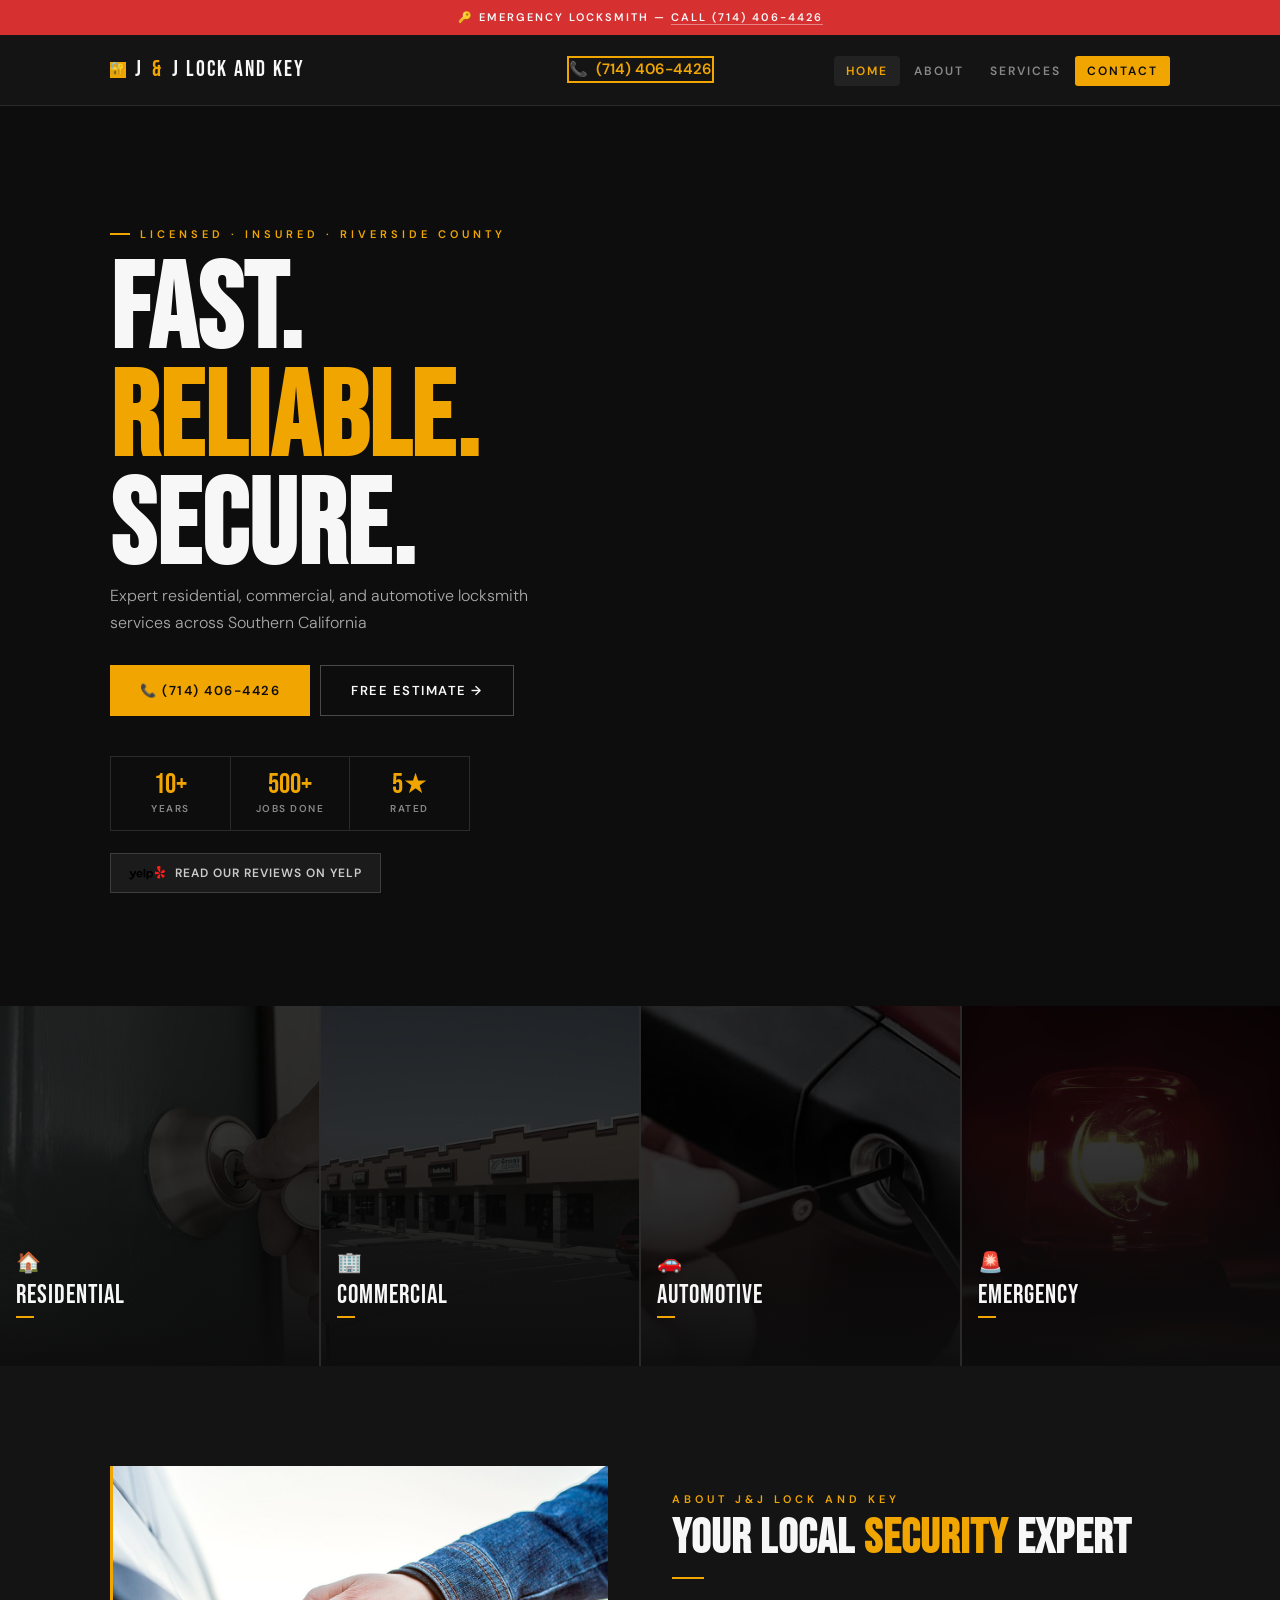
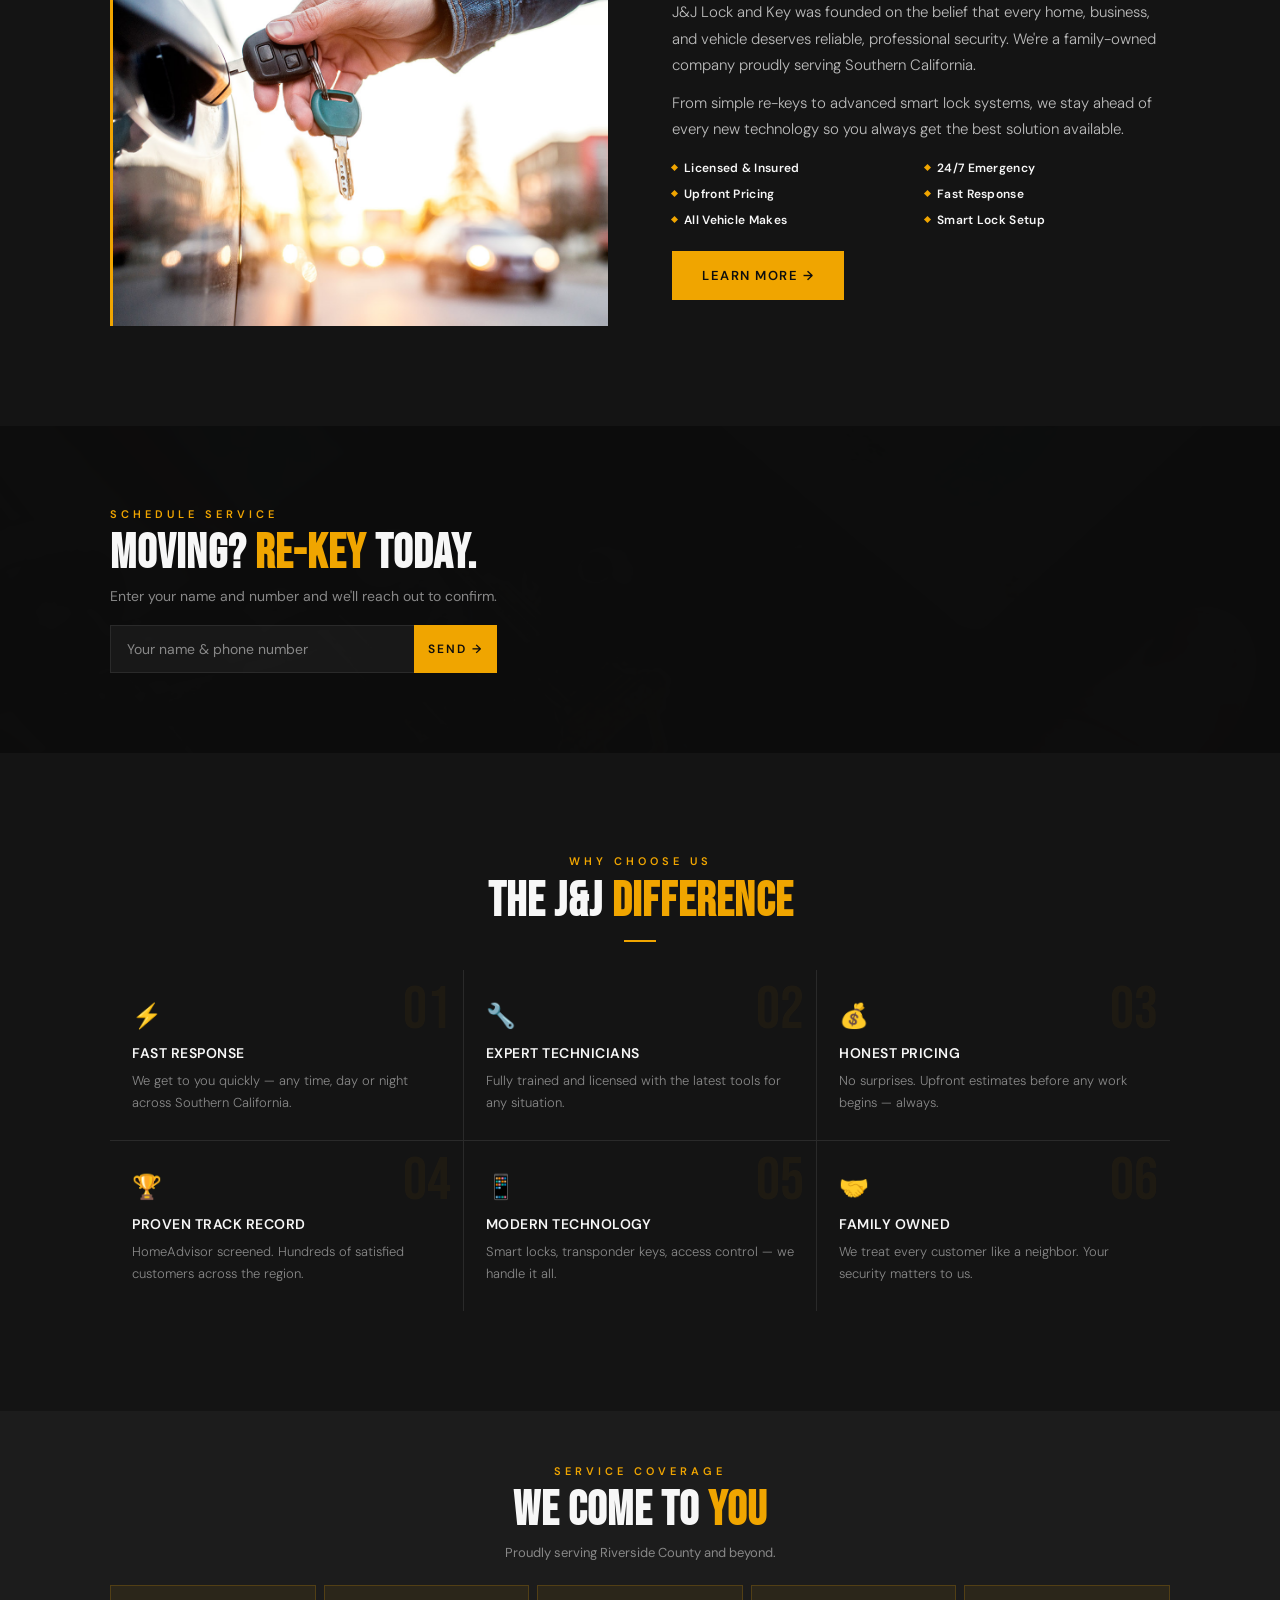
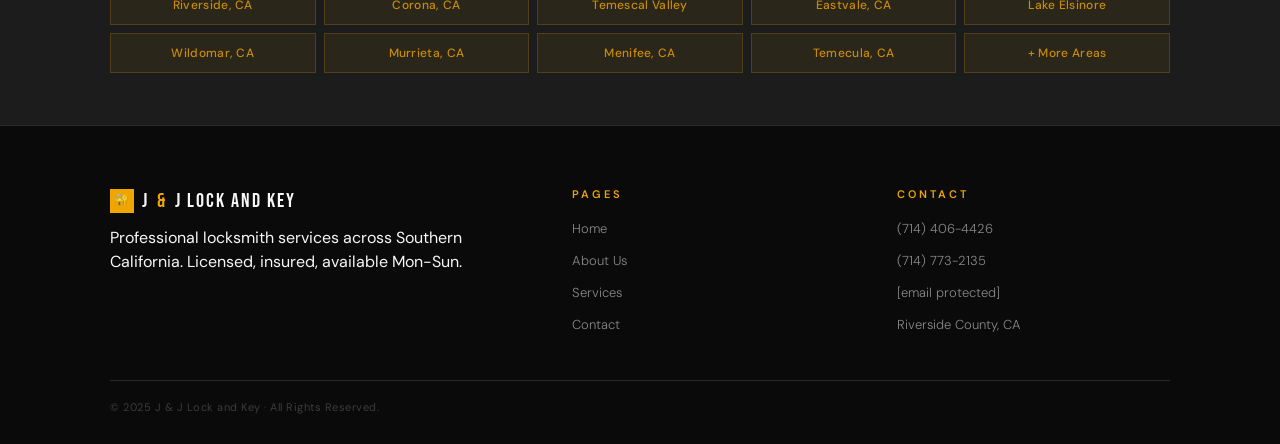
<file: index.html>
<!DOCTYPE html>
<html lang="en">
<head>
<meta charset="UTF-8">
<meta name="viewport" content="width=device-width, initial-scale=1.0">
<title>J&J Lock and Key – Professional Locksmith | Southern California</title>
<link rel="stylesheet" href="style.css">
<link rel="icon" type="image/png" href="JJLockLogo.png">
</head>
<body>
<div class="strip"><p>🔑 Emergency Locksmith — <a href="tel:+17144064426">Call (714) 406-4426</a></p></div>
<nav class="nav">
  <div class="wrap">
    <div class="nav__inner">
      <a href="index.html" class="nav__logo"><div class="nav__logo-mark">🔐</div>J<span>&amp;</span>J Lock and Key</a>
      <a href="tel:+17144064426" class="nav__phone-mobile">📞 (714) 406-4426</a>
      <a href="tel:+17144064426" class="nav__phone-desktop">(714) 406-4426</a>
      <ul class="nav__links">
        <li><a href="index.html" class="active">Home</a></li>
        <li><a href="about.html">About</a></li>
        <li><a href="services.html">Services</a></li>
        <li><a href="contact.html" class="nav__cta">Contact</a></li>
      </ul>
      <button class="nav__burger" id="burger" aria-label="Open menu">
        <span></span><span></span><span></span>
      </button>
    </div>
  </div>
</nav>

<div class="nav__scrim" id="scrim"></div>
<div class="nav__drawer" id="drawer">
  <div class="nav__drawer-top">
    <div class="nav__drawer-logo"><div class="nav__logo-mark">🔐</div>J<span>&amp;</span>J Lock and Key</div>
    <button class="nav__drawer-close" id="drawerClose">✕</button>
  </div>
  <div class="nav__drawer-phone">
    <span style="font-size:22px;">📞</span>
    <div><a href="tel:+17144064426">(714) 406-4426</a><p>Call or text anytime</p></div>
  </div>
  <nav class="nav__drawer-links">
    <a href="index.html" class="active">🏠 Home</a>
    <a href="about.html">👤 About Us</a>
    <a href="services.html">🔧 Services</a>
    <a href="contact.html">✉️ Contact</a>
  </nav>
  <a href="contact.html" class="nav__drawer-cta">Get a Free Estimate →</a>
  <div class="nav__drawer-bottom">
    <p>J&amp;J Lock and Key<br>Riverside County, CA<br>Licensed · Insured · Home Advisor Approved</p>
  </div>
</div>

<script>
(function(){
  var b=document.getElementById('burger'),d=document.getElementById('drawer'),s=document.getElementById('scrim'),c=document.getElementById('drawerClose');
  function open(){b.classList.add('open');d.classList.add('open');s.classList.add('open');document.body.style.overflow='hidden';}
  function shut(){b.classList.remove('open');d.classList.remove('open');s.classList.remove('open');document.body.style.overflow='';}
  b.addEventListener('click',open);c.addEventListener('click',shut);s.addEventListener('click',shut);
  d.querySelectorAll('a').forEach(function(a){a.addEventListener('click',shut);});
})();
</script>

<section class="hero">
  <video class="hero__video" autoplay muted loop playsinline>
    <source src="istockphoto-1173517338-640_adpp_is.mp4" type="video/mp4">
  </video>
  <div class="hero__overlay"></div>
  <div class="wrap">
    <div class="hero__body">
      <div class="hero__eyebrow a1"><span class="label">Licensed · Insured · Riverside County</span></div>
      <h1 class="d1 a2">Fast.<br><span class="gold">Reliable.</span><br>Secure.</h1>
      <p class="hero__sub a3">Expert residential, commercial, and automotive locksmith services across Southern California</p>
      <div class="hero__actions a4">
        <a href="tel:+17144064426" class="btn btn--gold">📞 (714) 406-4426</a>
        <a href="contact.html" class="btn btn--ghost">Free Estimate →</a>
      </div>
      
      <div class="hero__stats a5">
        <div class="hstat"><div class="hstat__n">10+</div><div class="hstat__l">Years</div></div>
        <div class="hstat"><div class="hstat__n">500+</div><div class="hstat__l">Jobs Done</div></div>
        <div class="hstat"><div class="hstat__n">5&#9733;</div><div class="hstat__l">Rated</div></div>
      </div>
      <a href="https://www.yelp.com/biz/j-and-j-lock-and-key-corona" target="_blank" rel="noopener" class="yelp-link">
        <img src="yelplogo.png" alt="Read our reviews on Yelp" class="yelp-logo">
        <span>Read Our Reviews on Yelp</span>
      </a>
    </div>
  </div>
</section>

<div class="svc-grid">
  <div class="svc-card"><img src="joelimage7.jpg" alt="Residential">
    <div class="svc-card__body"><div class="svc-card__icon">🏠</div><div class="svc-card__name">Residential</div><div class="svc-card__tick"></div><div class="svc-card__desc">Locks, re-keying, deadbolts &amp; smart locks.</div><a href="services.html" class="svc-card__link">See Services →</a></div></div>
  <div class="svc-card"><img src="commercial.jpg" alt="Commercial">
    <div class="svc-card__body"><div class="svc-card__icon">🏢</div><div class="svc-card__name">Commercial</div><div class="svc-card__tick"></div><div class="svc-card__desc">Master keys, access control &amp; re-keying.</div><a href="services.html" class="svc-card__link">See Services →</a></div></div>
  <div class="svc-card"><img src="automotive.jpg" alt="Automotive">
    <div class="svc-card__body"><div class="svc-card__icon">🚗</div><div class="svc-card__name">Automotive</div><div class="svc-card__tick"></div><div class="svc-card__desc">Car lockouts, key cutting &amp; transponders.</div><a href="services.html" class="svc-card__link">See Services →</a></div></div>
  <div class="svc-card"><img src="alarm.jpg" alt="Emergency">
    <div class="svc-card__body"><div class="svc-card__icon">🚨</div><div class="svc-card__name">Emergency</div><div class="svc-card__tick"></div><div class="svc-card__desc">Locked out? We respond 24/7.</div><a href="contact.html" class="svc-card__link">Call Now →</a></div></div>
</div>

<section class="section section--dark">
  <div class="wrap">
    <div class="about-row__grid">
      <img class="about-row__img" src="joelimage5.jpg" alt="Joel at work">
      <div class="about-row__body">
        <span class="label" style="display:block;margin-bottom:8px;">About J&amp;J Lock and Key</span>
        <h2 class="d3" style="margin-bottom:4px;">Your Local <span class="gold">Security</span> Expert</h2>
        <div class="line"></div>
        <p>J&amp;J Lock and Key was founded on the belief that every home, business, and vehicle deserves reliable, professional security. We're a family-owned company proudly serving Southern California.</p>
        <p>From simple re-keys to advanced smart lock systems, we stay ahead of every new technology so you always get the best solution available.</p>
        <div class="feats">
          <div class="feat">Licensed &amp; Insured</div><div class="feat">24/7 Emergency</div>
          <div class="feat">Upfront Pricing</div><div class="feat">Fast Response</div>
          <div class="feat">All Vehicle Makes</div><div class="feat">Smart Lock Setup</div>
        </div>
        <a href="about.html" class="btn btn--gold">Learn More →</a>
      </div>
    </div>
  </div>
</section>

<section class="cta-section">
  <div class="cta-section__bg" style="background-image:url('keycutter.jpg');"></div>
  <div class="cta-section__overlay"></div>
  <div class="wrap"><div class="cta-section__inner">
    <div class="cta-section__body">
      <span class="label" style="display:block;margin-bottom:8px;">Schedule Service</span>
      <h2 class="d3" style="margin-bottom:8px;">Moving? <span class="gold">Re-Key</span> Today.</h2>
      <p>Enter your name and number and we'll reach out to confirm.</p>
      <form class="cta-form" onsubmit="return false;" style="margin-top:18px;">
        <input type="text" placeholder="Your name &amp; phone number">
        <button type="submit">Send →</button>
      </form>
    </div>
  </div></div>
</section>

<section class="section section--dark">
  <div class="wrap">
    <div class="center">
      <span class="label" style="display:block;margin-bottom:8px;">Why Choose Us</span>
      <h2 class="d3" style="margin-bottom:4px;">The J&amp;J <span class="gold">Difference</span></h2>
      <div class="line line--c"></div>
    </div>
    <div class="why-grid">
      <div class="why-card"><div class="why-card__n">01</div><span class="why-card__icon">⚡</span><div class="why-card__title">Fast Response</div><p class="why-card__body">We get to you quickly — any time, day or night across Southern California.</p></div>
      <div class="why-card"><div class="why-card__n">02</div><span class="why-card__icon">🔧</span><div class="why-card__title">Expert Technicians</div><p class="why-card__body">Fully trained and licensed with the latest tools for any situation.</p></div>
      <div class="why-card"><div class="why-card__n">03</div><span class="why-card__icon">💰</span><div class="why-card__title">Honest Pricing</div><p class="why-card__body">No surprises. Upfront estimates before any work begins — always.</p></div>
      <div class="why-card"><div class="why-card__n">04</div><span class="why-card__icon">🏆</span><div class="why-card__title">Proven Track Record</div><p class="why-card__body">HomeAdvisor screened. Hundreds of satisfied customers across the region.</p></div>
      <div class="why-card"><div class="why-card__n">05</div><span class="why-card__icon">📱</span><div class="why-card__title">Modern Technology</div><p class="why-card__body">Smart locks, transponder keys, access control — we handle it all.</p></div>
      <div class="why-card"><div class="why-card__n">06</div><span class="why-card__icon">🤝</span><div class="why-card__title">Family Owned</div><p class="why-card__body">We treat every customer like a neighbor. Your security matters to us.</p></div>
    </div>
  </div>
</section>

<section class="areas">
  <div class="wrap">
    <span class="label" style="display:block;margin-bottom:8px;">Service Coverage</span>
    <h2 class="d3" style="margin-bottom:8px;">We Come To <span class="gold">You</span></h2>
    <p>Proudly serving Riverside County and beyond.</p>
    <div class="tags" style="margin-top:18px;">
      <span class="tag-pill">Riverside, CA</span><span class="tag-pill">Corona, CA</span>
      <span class="tag-pill">Temescal Valley</span><span class="tag-pill">Eastvale, CA</span>
      <span class="tag-pill">Lake Elsinore</span><span class="tag-pill">Wildomar, CA</span>
      <span class="tag-pill">Murrieta, CA</span><span class="tag-pill">Menifee, CA</span>
      <span class="tag-pill">Temecula, CA</span><span class="tag-pill">+ More Areas</span>
    </div>
  </div>
</section>
<footer class="footer"><div class="wrap">
  <div class="footer__grid">
    <div>
      <a href="index.html" class="footer__logo"><div class="footer__logo-mark">🔐</div>J<span>&amp;</span>J Lock and Key</a>
      <p>Professional locksmith services across Southern California. Licensed, insured, available Mon-Sun.</p>
    </div>
    <div>
      <span class="footer__head">Pages</span>
      <ul class="footer__list">
        <li><a href="index.html">Home</a></li>
        <li><a href="about.html">About Us</a></li>
        <li><a href="services.html">Services</a></li>
        <li><a href="contact.html">Contact</a></li>
      </ul>
    </div>
    <div>
      <span class="footer__head">Contact</span>
      <ul class="footer__list">
        <li><a href="tel:+17144064426">(714) 406-4426</a></li>
        <li><a href="tel:+17147732135">(714) 773-2135</a></li>
        <li><a href="/cdn-cgi/l/email-protection#432a2d252c0329292f2c2028222d2728263a6d202c2e"><span class="__cf_email__" data-cfemail="620b0c040d2208080e0d0109030c0609071b4c010d0f">[email&#160;protected]</span></a></li>
        <li><span>Riverside County, CA</span></li>
      </ul>
    </div>
  </div>
  <div class="footer__bottom">© 2025 J &amp; J Lock and Key · All Rights Reserved.</div>
</div></footer>
<div class="phone-bar">
  <a href="tel:+1714406442
</file>
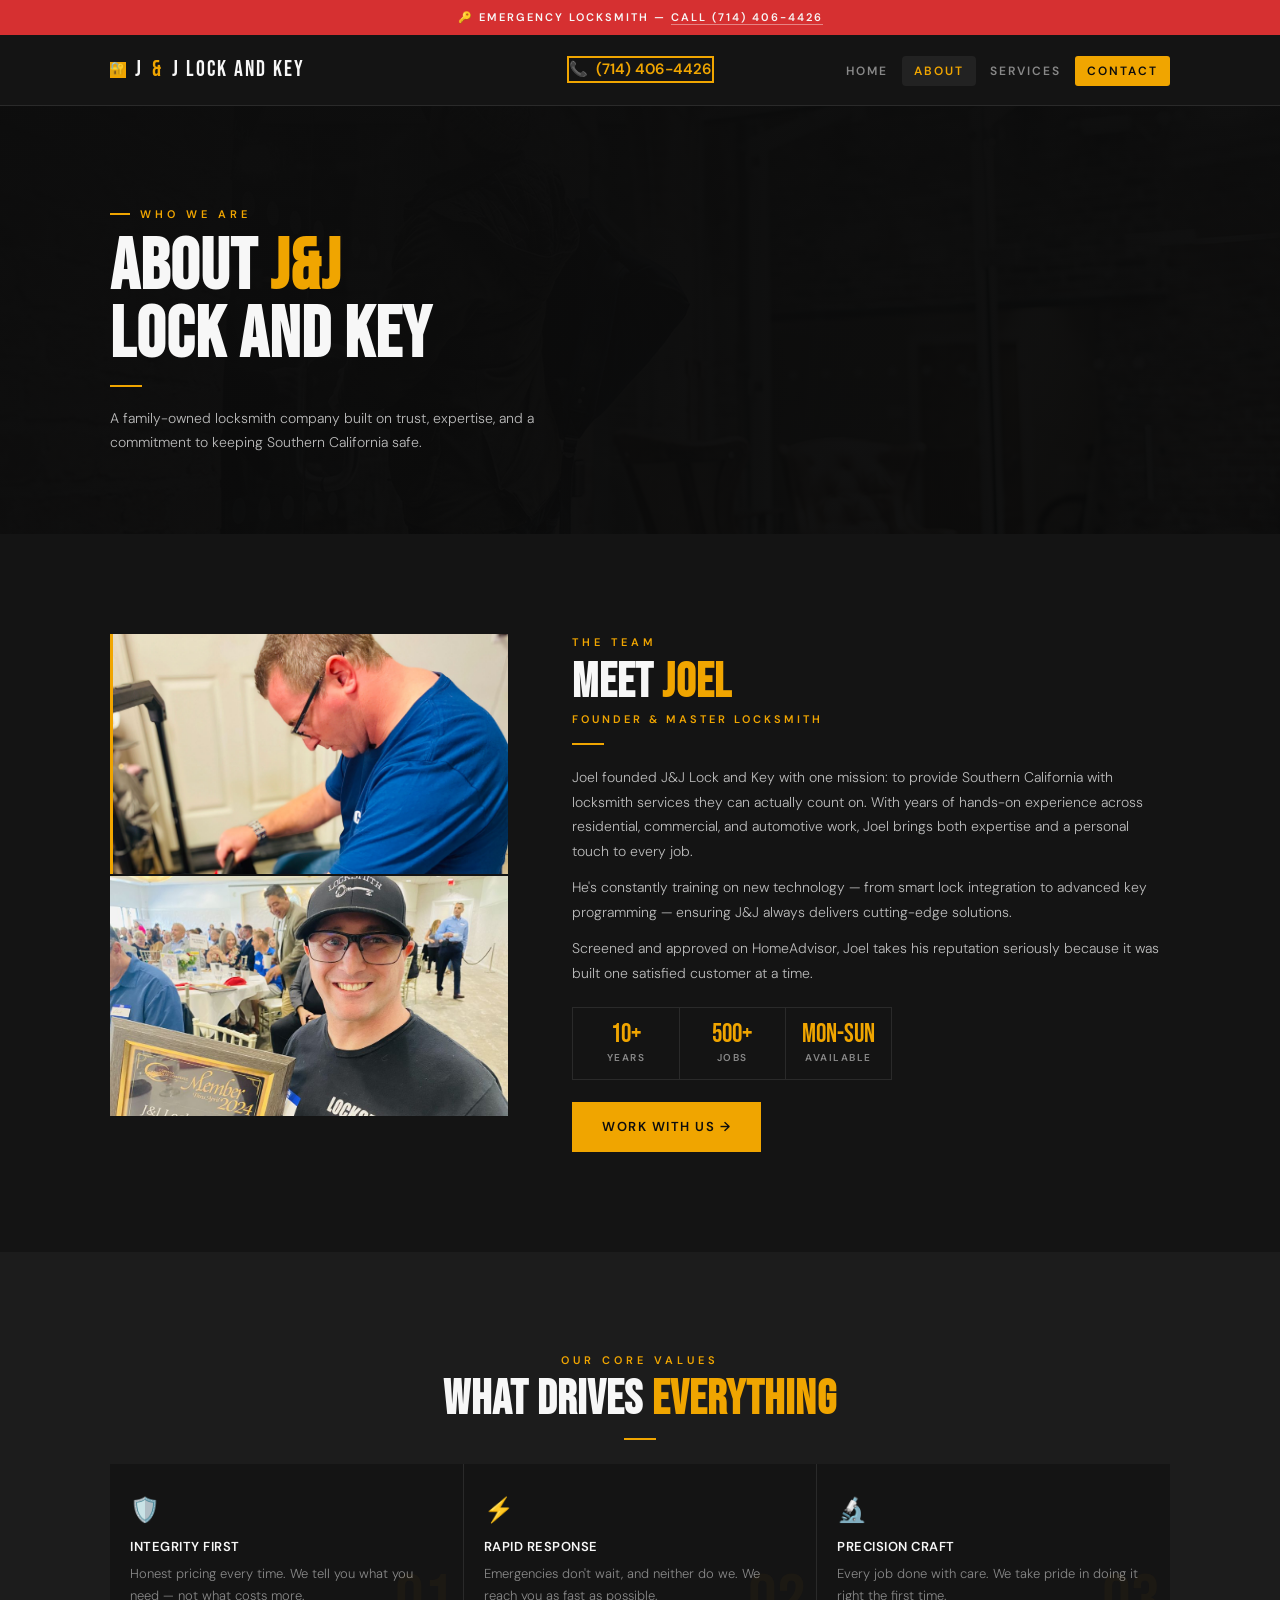
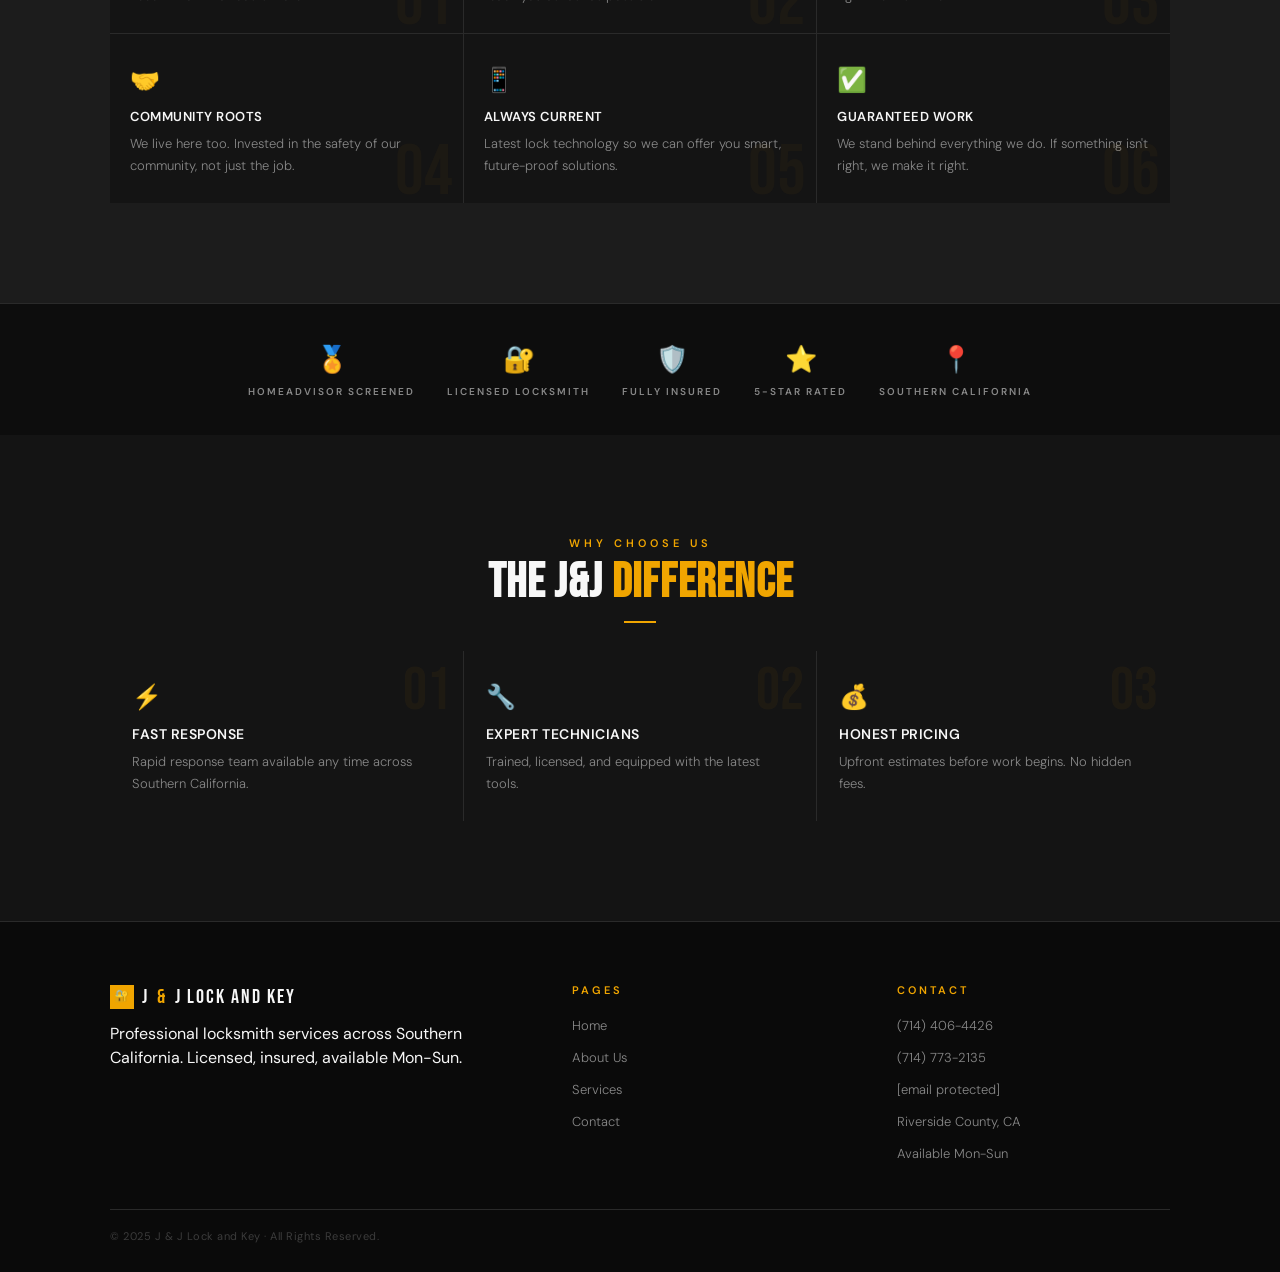
<file: about.html>
<!DOCTYPE html>
<html lang="en">
<head>
<meta charset="UTF-8">
<meta name="viewport" content="width=device-width, initial-scale=1.0">
<title>About Us – J&J Lock and Key</title>
<link rel="stylesheet" href="style.css">
<link rel="icon" type="image/png" href="JJLockLogo.png">
</head>
<body>
<div class="strip"><p>🔑 Emergency Locksmith — <a href="tel:+17144064426">Call (714) 406-4426</a></p></div>
<nav class="nav">
  <div class="wrap">
    <div class="nav__inner">
      <a href="index.html" class="nav__logo"><div class="nav__logo-mark">🔐</div>J<span>&amp;</span>J Lock and Key</a>
      <a href="tel:+17144064426" class="nav__phone-mobile">📞 (714) 406-4426</a>
      <a href="tel:+17144064426" class="nav__phone-desktop">(714) 406-4426</a>
      <ul class="nav__links">
        <li><a href="index.html">Home</a></li>
        <li><a href="about.html" class="active">About</a></li>
        <li><a href="services.html">Services</a></li>
        <li><a href="contact.html" class="nav__cta">Contact</a></li>
      </ul>
      <button class="nav__burger" id="burger" aria-label="Open menu">
        <span></span><span></span><span></span>
      </button>
    </div>
  </div>
</nav>

<div class="nav__scrim" id="scrim"></div>
<div class="nav__drawer" id="drawer">
  <div class="nav__drawer-top">
    <div class="nav__drawer-logo"><div class="nav__logo-mark">🔐</div>J<span>&amp;</span>J Lock and Key</div>
    <button class="nav__drawer-close" id="drawerClose">✕</button>
  </div>
  <div class="nav__drawer-phone">
    <span style="font-size:22px;">📞</span>
    <div><a href="tel:+17144064426">(714) 406-4426</a><p>Call or text anytime</p></div>
  </div>
  <nav class="nav__drawer-links">
    <a href="index.html">🏠 Home</a>
    <a href="about.html" class="active">👤 About Us</a>
    <a href="services.html">🔧 Services</a>
    <a href="contact.html">✉️ Contact</a>
  </nav>
  <a href="contact.html" class="nav__drawer-cta">Get a Free Estimate →</a>
  <div class="nav__drawer-bottom">
    <p>J&amp;J Lock and Key<br>Riverside County, CA<br>Licensed · Insured · Home Advisor Approved</p>
  </div>
</div>

<script>
(function(){
  var b=document.getElementById('burger'),d=document.getElementById('drawer'),s=document.getElementById('scrim'),c=document.getElementById('drawerClose');
  function open(){b.classList.add('open');d.classList.add('open');s.classList.add('open');document.body.style.overflow='hidden';}
  function shut(){b.classList.remove('open');d.classList.remove('open');s.classList.remove('open');document.body.style.overflow='';}
  b.addEventListener('click',open);c.addEventListener('click',shut);s.addEventListener('click',shut);
  d.querySelectorAll('a').forEach(function(a){a.addEventListener('click',shut);});
})();
</script>

<div class="pg-hero">
  <div class="pg-hero__bg" style="background-image:url('joelimage4.jpg');"></div>
  <div class="pg-hero__overlay"></div>
  <div class="wrap pg-hero__body">
    <div class="pg-hero__label">Who We Are</div>
    <h1 class="d2" style="margin-bottom:10px;">About <span class="gold">J&amp;J</span><br>Lock and Key</h1>
    <div class="line"></div>
    <p style="font-size:14px;font-weight:300;color:#bbb;line-height:1.7;max-width:480px;">A family-owned locksmith company built on trust, expertise, and a commitment to keeping Southern California safe.</p>
  </div>
</div>

<section class="section section--dark">
  <div class="wrap">
    <div class="meet-grid">
      <div class="meet-photos">
        <img src="joelimage6.jpg" alt="Joel at work">
        <img src="commerce.jpg" alt="Commercial locksmith">
      </div>
      <div>
        <span class="label" style="display:block;margin-bottom:8px;">The Team</span>
        <h2 class="d3" style="margin-bottom:4px;">Meet <span class="gold">Joel</span></h2>
        <p style="font-size:11px;font-weight:600;letter-spacing:3px;text-transform:uppercase;color:var(--gold);margin-bottom:16px;">Founder &amp; Master Locksmith</p>
        <div class="line"></div>
        <p style="font-size:14px;font-weight:300;line-height:1.75;color:#bbb;margin-bottom:12px;">Joel founded J&amp;J Lock and Key with one mission: to provide Southern California with locksmith services they can actually count on. With years of hands-on experience across residential, commercial, and automotive work, Joel brings both expertise and a personal touch to every job.</p>
        <p style="font-size:14px;font-weight:300;line-height:1.75;color:#bbb;margin-bottom:12px;">He's constantly training on new technology — from smart lock integration to advanced key programming — ensuring J&amp;J always delivers cutting-edge solutions.</p>
        <p style="font-size:14px;font-weight:300;line-height:1.75;color:#bbb;margin-bottom:22px;">Screened and approved on HomeAdvisor, Joel takes his reputation seriously because it was built one satisfied customer at a time.</p>
        <div style="display:flex;gap:0;border:1px solid #2a2a2a;margin-bottom:22px;max-width:320px;">
          <div style="flex:1;padding:14px 10px;text-align:center;border-right:1px solid #2a2a2a;"><div style="font-family:'Bebas Neue',sans-serif;font-size:26px;color:var(--gold);line-height:1;">10+</div><div style="font-size:10px;font-weight:600;letter-spacing:1.5px;text-transform:uppercase;color:#888;margin-top:2px;">Years</div></div>
          <div style="flex:1;padding:14px 10px;text-align:center;border-right:1px solid #2a2a2a;"><div style="font-family:'Bebas Neue',sans-serif;font-size:26px;color:var(--gold);line-height:1;">500+</div><div style="font-size:10px;font-weight:600;letter-spacing:1.5px;text-transform:uppercase;color:#888;margin-top:2px;">Jobs</div></div>
          <div style="flex:1;padding:14px 10px;text-align:center;"><div style="font-family:'Bebas Neue',sans-serif;font-size:26px;color:var(--gold);line-height:1;">Mon-Sun</div><div style="font-size:10px;font-weight:600;letter-spacing:1.5px;text-transform:uppercase;color:#888;margin-top:2px;">Available</div></div>
        </div>
        <a href="contact.html" class="btn btn--gold">Work With Us →</a>
      </div>
    </div>
  </div>
</section>

<section class="section section--card">
  <div class="wrap">
    <div class="center">
      <span class="label" style="display:block;margin-bottom:8px;">Our Core Values</span>
      <h2 class="d3" style="margin-bottom:4px;">What Drives <span class="gold">Everything</span></h2>
      <div class="line line--c"></div>
    </div>
    <div class="vals-grid">
      <div class="val"><span class="val__icon">🛡️</span><div class="val__title">Integrity First</div><p class="val__body">Honest pricing every time. We tell you what you need — not what costs more.</p><div class="val__n">01</div></div>
      <div class="val"><span class="val__icon">⚡</span><div class="val__title">Rapid Response</div><p class="val__body">Emergencies don't wait, and neither do we. We reach you as fast as possible.</p><div class="val__n">02</div></div>
      <div class="val"><span class="val__icon">🔬</span><div class="val__title">Precision Craft</div><p class="val__body">Every job done with care. We take pride in doing it right the first time.</p><div class="val__n">03</div></div>
      <div class="val"><span class="val__icon">🤝</span><div class="val__title">Community Roots</div><p class="val__body">We live here too. Invested in the safety of our community, not just the job.</p><div class="val__n">04</div></div>
      <div class="val"><span class="val__icon">📱</span><div class="val__title">Always Current</div><p class="val__body">Latest lock technology so we can offer you smart, future-proof solutions.</p><div class="val__n">05</div></div>
      <div class="val"><span class="val__icon">✅</span><div class="val__title">Guaranteed Work</div><p class="val__body">We stand behind everything we do. If something isn't right, we make it right.</p><div class="val__n">06</div></div>
    </div>
  </div>
</section>

<div class="certs" style="padding:36px 20px;">
  <div class="cert"><span class="cert__icon">🏅</span><div class="cert__label">HomeAdvisor Screened</div></div>
  <div class="cert"><span class="cert__icon">🔐</span><div class="cert__label">Licensed Locksmith</div></div>
  <div class="cert"><span class="cert__icon">🛡️</span><div class="cert__label">Fully Insured</div></div>
  <div class="cert"><span class="cert__icon">⭐</span><div class="cert__label">5-Star Rated</div></div>
  <div class="cert"><span class="cert__icon">📍</span><div class="cert__label">Southern California</div></div>
</div>

<section class="section section--dark">
  <div class="wrap">
    <div class="center">
      <span class="label" style="display:block;margin-bottom:8px;">Why Choose Us</span>
      <h2 class="d3" style="margin-bottom:4px;">The J&amp;J <span class="gold">Difference</span></h2>
      <div class="line line--c"></div>
    </div>
    <div class="why-grid">
      <div class="why-card"><div class="why-card__n">01</div><span class="why-card__icon">⚡</span><div class="why-card__title">Fast Response</div><p class="why-card__body">Rapid response team available any time across Southern California.</p></div>
      <div class="why-card"><div class="why-card__n">02</div><span class="why-card__icon">🔧</span><div class="why-card__title">Expert Technicians</div><p class="why-card__body">Trained, licensed, and equipped with the latest tools.</p></div>
      <div class="why-card"><div class="why-card__n">03</div><span class="why-card__icon">💰</span><div class="why-card__title">Honest Pricing</div><p class="why-card__body">Upfront estimates before work begins. No hidden fees.</p></div>
    </div>
  </div>
</section>
<footer class="footer"><div class="wrap">
  <div class="footer__grid">
    <div><a href="index.html" class="footer__logo"><div class="footer__logo-mark">🔐</div>J<span>&amp;</span>J Lock and Key</a>
      <p>Professional locksmith services across Southern California. Licensed, insured, available Mon-Sun.</p></div>
    <div><span class="footer__head">Pages</span><ul class="footer__list">
      <li><a href="index.html">Home</a></li><li><a href="about.html">About Us</a></li>
      <li><a href="services.html">Services</a></li><li><a href="contact.html">Contact</a></li>
    </ul></div>
    <div><span class="footer__head">Contact</span><ul class="footer__list">
      <li><a href="tel:+17144064426">(714) 406-4426</a></li>
      <li><a href="tel:+17147732135">(714) 773-2135</a></li>
      <li><a href="/cdn-cgi/l/email-protection#50393e363f103a3a3c3f333b313e343b35297e333f3d"><span class="__cf_email__" data-cfemail="8de4e3ebe2cde7e7e1e2eee6ece3e9e6e8f4a3eee2e0">[email&#160;protected]</span></a></li>
      <li><span>Riverside County, CA</span></li><li><span>Available Mon-Sun</span></li>
    </ul></div>
  </div>
  <div class="footer__bottom">© 2025 J &amp; J Lock and Key · All Rights Reserved.</div>
</div></footer>
<div class="phone-bar">
  <a href="tel:+1714406442
</file>
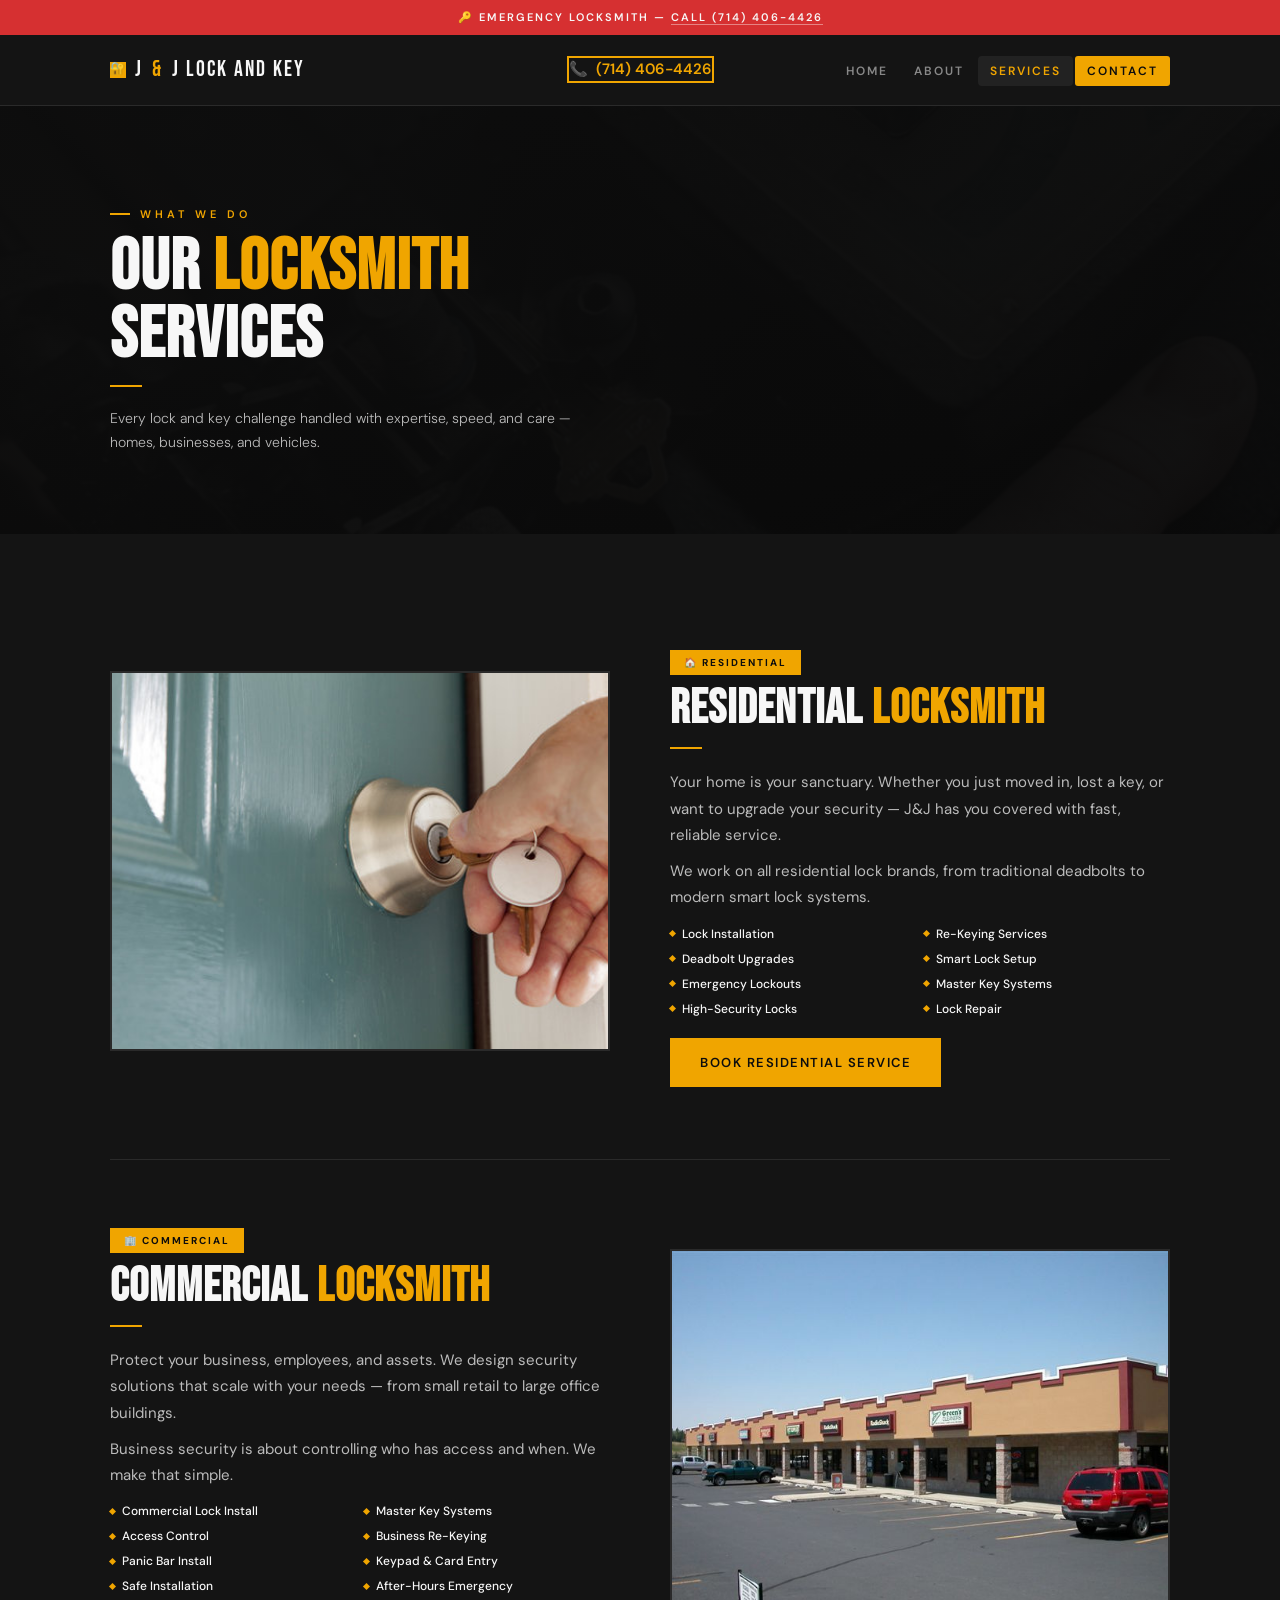
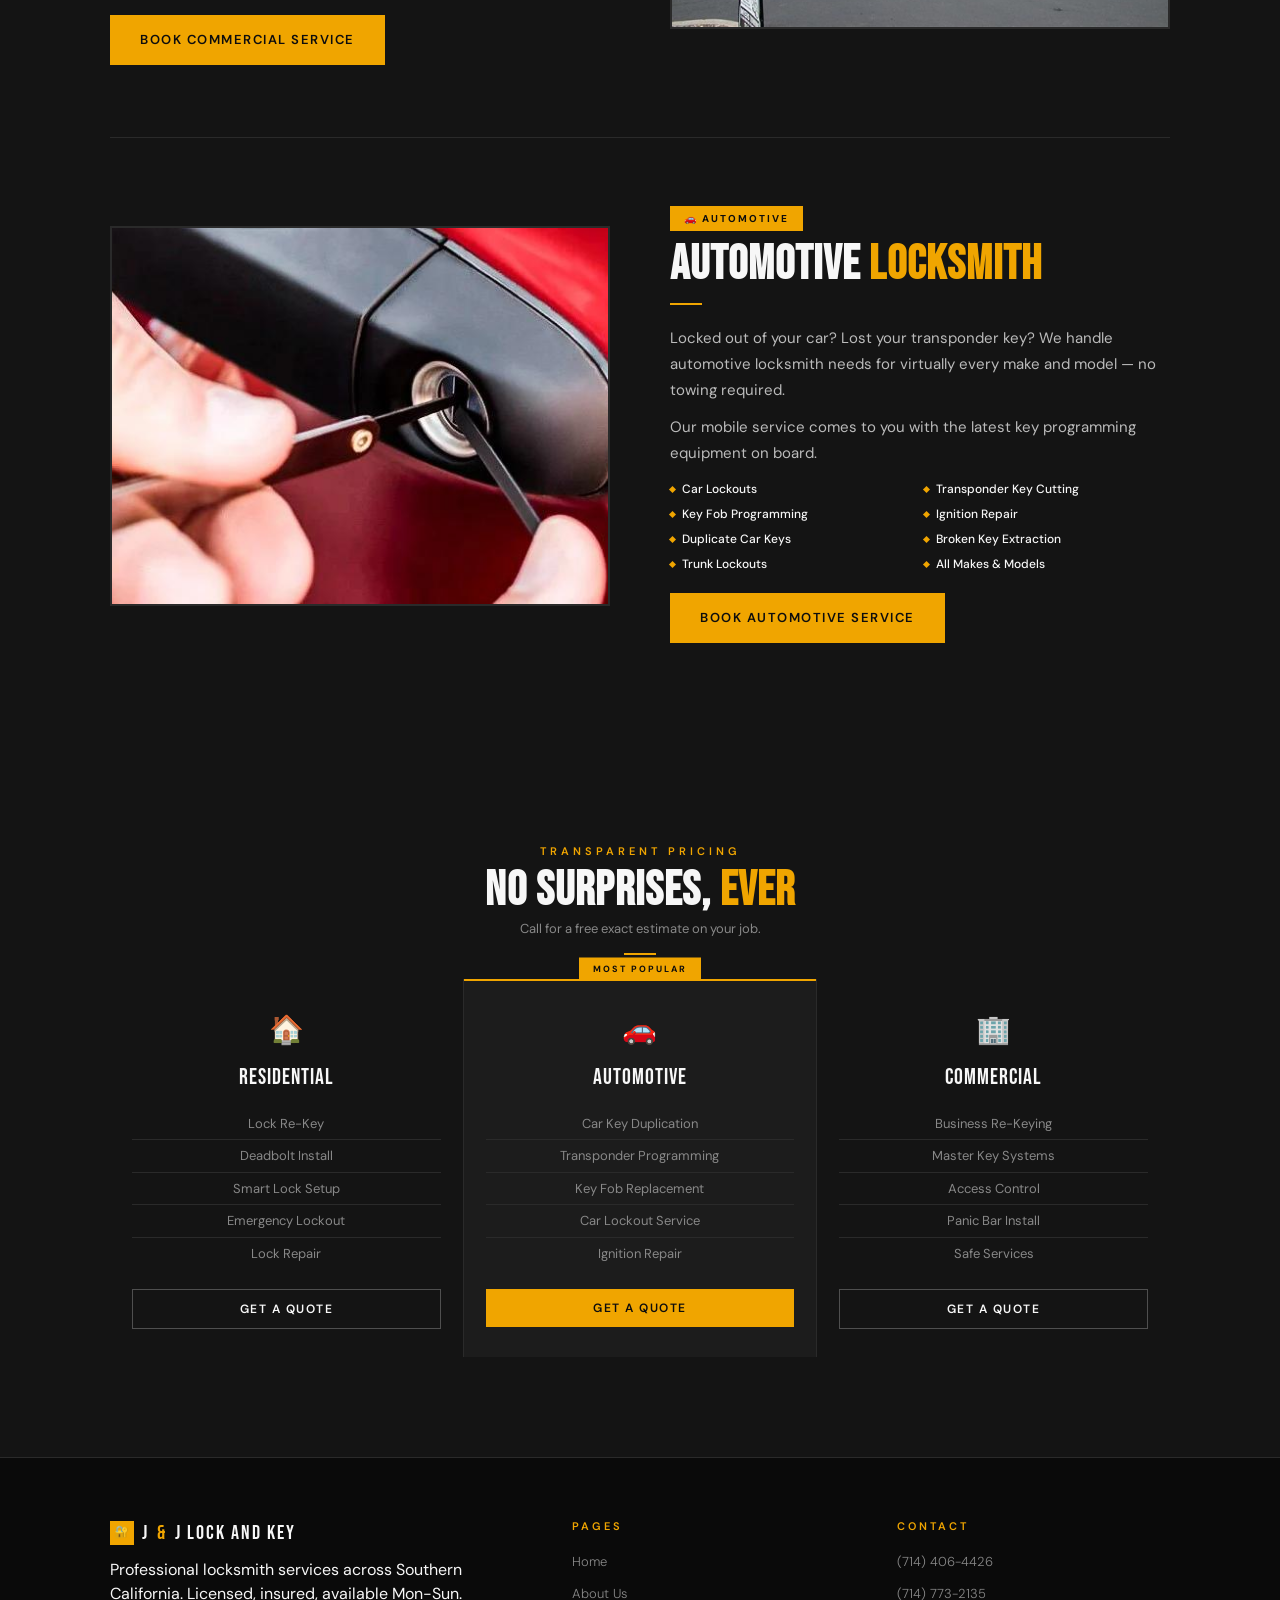
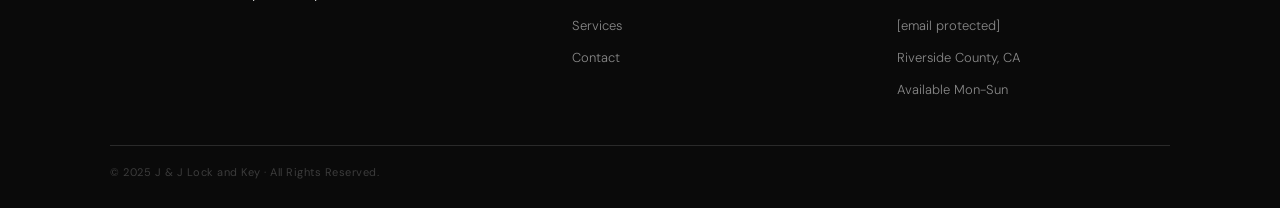
<file: services.html>
<!DOCTYPE html>
<html lang="en">
<head>
<meta charset="UTF-8">
<meta name="viewport" content="width=device-width, initial-scale=1.0">
<title>Services – J&J Lock and Key | Residential, Commercial & Automotive</title>
<link rel="stylesheet" href="style.css">
<link rel="icon" type="image/png" href="JJLockLogo.png">
</head>
<body>
<div class="strip"><p>🔑 Emergency Locksmith — <a href="tel:+17144064426">Call (714) 406-4426</a></p></div>
<nav class="nav">
  <div class="wrap">
    <div class="nav__inner">
      <a href="index.html" class="nav__logo"><div class="nav__logo-mark">🔐</div>J<span>&amp;</span>J Lock and Key</a>
      <a href="tel:+17144064426" class="nav__phone-mobile">📞 (714) 406-4426</a>
      <a href="tel:+17144064426" class="nav__phone-desktop">(714) 406-4426</a>
      <ul class="nav__links">
        <li><a href="index.html">Home</a></li>
        <li><a href="about.html">About</a></li>
        <li><a href="services.html" class="active">Services</a></li>
        <li><a href="contact.html" class="nav__cta">Contact</a></li>
      </ul>
      <button class="nav__burger" id="burger" aria-label="Open menu">
        <span></span><span></span><span></span>
      </button>
    </div>
  </div>
</nav>

<div class="nav__scrim" id="scrim"></div>
<div class="nav__drawer" id="drawer">
  <div class="nav__drawer-top">
    <div class="nav__drawer-logo"><div class="nav__logo-mark">🔐</div>J<span>&amp;</span>J Lock and Key</div>
    <button class="nav__drawer-close" id="drawerClose">✕</button>
  </div>
  <div class="nav__drawer-phone">
    <span style="font-size:22px;">📞</span>
    <div><a href="tel:+17144064426">(714) 406-4426</a><p>Call or text anytime — 24/7</p></div>
  </div>
  <nav class="nav__drawer-links">
    <a href="index.html">🏠 Home</a>
    <a href="about.html">👤 About Us</a>
    <a href="services.html" class="active">🔧 Services</a>
    <a href="contact.html">✉️ Contact</a>
  </nav>
  <a href="contact.html" class="nav__drawer-cta">Get a Free Estimate →</a>
  <div class="nav__drawer-bottom">
    <p>J&amp;J Lock and Key<br>Riverside County, CA<br>Licensed · Insured · Available 24/7</p>
  </div>
</div>

<script>
(function(){
  var b=document.getElementById('burger'),d=document.getElementById('drawer'),s=document.getElementById('scrim'),c=document.getElementById('drawerClose');
  function open(){b.classList.add('open');d.classList.add('open');s.classList.add('open');document.body.style.overflow='hidden';}
  function shut(){b.classList.remove('open');d.classList.remove('open');s.classList.remove('open');document.body.style.overflow='';}
  b.addEventListener('click',open);c.addEventListener('click',shut);s.addEventListener('click',shut);
  d.querySelectorAll('a').forEach(function(a){a.addEventListener('click',shut);});
})();
</script>

<div class="pg-hero">
  <div class="pg-hero__bg" style="background-image:url('keycutter.jpg');"></div>
  <div class="pg-hero__overlay"></div>
  <div class="wrap pg-hero__body">
    <div class="pg-hero__label">What We Do</div>
    <h1 class="d2" style="margin-bottom:10px;">Our <span class="gold">Locksmith</span><br>Services</h1>
    <div class="line"></div>
    <p style="font-size:14px;font-weight:300;color:#bbb;line-height:1.7;max-width:480px;">Every lock and key challenge handled with expertise, speed, and care — homes, businesses, and vehicles.</p>
  </div>
</div>

<section class="section section--dark">
  <div class="wrap">

    <div class="svc-block">
      <div class="svc-block__grid">
        <img class="svc-block__img" src="joelimage7.jpg" alt="Residential">
        <div>
          <div class="svc-tag">🏠 Residential</div>
          <h2 class="d3" style="margin-bottom:10px;">Residential <span class="gold">Locksmith</span></h2>
          <div class="line"></div>
          <p>Your home is your sanctuary. Whether you just moved in, lost a key, or want to upgrade your security — J&amp;J has you covered with fast, reliable service.</p>
          <p>We work on all residential lock brands, from traditional deadbolts to modern smart lock systems.</p>
          <ul class="svc-list"><li>Lock Installation</li><li>Re-Keying Services</li><li>Deadbolt Upgrades</li><li>Smart Lock Setup</li><li>Emergency Lockouts</li><li>Master Key Systems</li><li>High-Security Locks</li><li>Lock Repair</li></ul>
          <a href="contact.html" class="btn btn--gold">Book Residential Service</a>
        </div>
      </div>
      <hr class="svc-divider">
    </div>

    <div class="svc-block">
      <div class="svc-block__grid flip">
        <img class="svc-block__img" src="commercial.jpg" alt="Commercial">
        <div>
          <div class="svc-tag">🏢 Commercial</div>
          <h2 class="d3" style="margin-bottom:10px;">Commercial <span class="gold">Locksmith</span></h2>
          <div class="line"></div>
          <p>Protect your business, employees, and assets. We design security solutions that scale with your needs — from small retail to large office buildings.</p>
          <p>Business security is about controlling who has access and when. We make that simple.</p>
          <ul class="svc-list"><li>Commercial Lock Install</li><li>Master Key Systems</li><li>Access Control</li><li>Business Re-Keying</li><li>Panic Bar Install</li><li>Keypad &amp; Card Entry</li><li>Safe Installation</li><li>After-Hours Emergency</li></ul>
          <a href="contact.html" class="btn btn--gold">Book Commercial Service</a>
        </div>
      </div>
      <hr class="svc-divider">
    </div>

    <div class="svc-block">
      <div class="svc-block__grid">
        <img class="svc-block__img" src="automotive.jpg" alt="Automotive">
        <div>
          <div class="svc-tag">🚗 Automotive</div>
          <h2 class="d3" style="margin-bottom:10px;">Automotive <span class="gold">Locksmith</span></h2>
          <div class="line"></div>
          <p>Locked out of your car? Lost your transponder key? We handle automotive locksmith needs for virtually every make and model — no towing required.</p>
          <p>Our mobile service comes to you with the latest key programming equipment on board.</p>
          <ul class="svc-list"><li>Car Lockouts</li><li>Transponder Key Cutting</li><li>Key Fob Programming</li><li>Ignition Repair</li><li>Duplicate Car Keys</li><li>Broken Key Extraction</li><li>Trunk Lockouts</li><li>All Makes &amp; Models</li></ul>
          <a href="contact.html" class="btn btn--gold">Book Automotive Service</a>
        </div>
      </div>
    </div>

  </div>
</section>

<section class="section section--dark">
  <div class="wrap">
    <div class="center">
      <span class="label" style="display:block;margin-bottom:8px;">Transparent Pricing</span>
      <h2 class="d3" style="margin-bottom:4px;">No Surprises, <span class="gold">Ever</span></h2>
      <p style="font-size:13px;color:#888;">Call for a free exact estimate on your job.</p>
      <div class="line line--c"></div>
    </div>
    <div class="price-grid">
      <div class="price-card"><span class="price-card__icon">🏠</span><div class="price-card__name">Residential</div><ul class="price-card__list"><li>Lock Re-Key</li><li>Deadbolt Install</li><li>Smart Lock Setup</li><li>Emergency Lockout</li><li>Lock Repair</li></ul><a href="contact.html" class="btn btn--ghost btn--full btn--sm">Get a Quote</a></div>
      <div class="price-card hot"><span class="price-card__icon">🚗</span><div class="price-card__name">Automotive</div><ul class="price-card__list"><li>Car Key Duplication</li><li>Transponder Programming</li><li>Key Fob Replacement</li><li>Car Lockout Service</li><li>Ignition Repair</li></ul><a href="contact.html" class="btn btn--gold btn--full btn--sm">Get a Quote</a></div>
      <div class="price-card"><span class="price-card__icon">🏢</span><div class="price-card__name">Commercial</div><ul class="price-card__list"><li>Business Re-Keying</li><li>Master Key Systems</li><li>Access Control</li><li>Panic Bar Install</li><li>Safe Services</li></ul><a href="contact.html" class="btn btn--ghost btn--full btn--sm">Get a Quote</a></div>
    </div>
  </div>
</section>

</section>
<footer class="footer"><div class="wrap">
  <div class="footer__grid">
    <div><a href="index.html" class="footer__logo"><div class="footer__logo-mark">🔐</div>J<span>&amp;</span>J Lock and Key</a>
      <p>Professional locksmith services across Southern California. Licensed, insured, available Mon-Sun.</p></div>
    <div><span class="footer__head">Pages</span><ul class="footer__list">
      <li><a href="index.html">Home</a></li><li><a href="about.html">About Us</a></li>
      <li><a href="services.html">Services</a></li><li><a href="contact.html">Contact</a></li>
    </ul></div>
    <div><span class="footer__head">Contact</span><ul class="footer__list">
      <li><a href="tel:+17144064426">(714) 406-4426</a></li>
      <li><a href="tel:+17147732135">(714) 773-2135</a></li>
      <li><a href="/cdn-cgi/l/email-protection#e28b8c848da288888e8d8189838c8689879bcc818d8f"><span class="__cf_email__" data-cfemail="026b6c646d4268686e6d6169636c6669677b2c616d6f">[email&#160;protected]</span></a></li>
      <li><span>Riverside County, CA</span></li><li><span>Available Mon-Sun</span></li>
    </ul></div>
  </div>
  <div class="footer__bottom">© 2025 J &amp; J Lock and Key · All Rights Reserved.</div>
</div></footer>
<div class="phone-bar">
  <a href="tel:+1714406442
</file>
<file: style.css>
@import url('https://fonts.googleapis.com/css2?family=Bebas+Neue&family=DM+Sans:wght@300;400;500;600&display=swap');

/* ─── TOKENS ─── */
:root {
  --black:  #0d0d0d;
  --dark:   #141414;
  --card:   #1c1c1c;
  --border: #2a2a2a;
  --gold:   #f0a500;
  --gold2:  #ffc444;
  --white:  #f7f7f7;
  --muted:  #888;
  --smoke:  #bbb;
  --red:    #d63031;
  --d: 'Bebas Neue', sans-serif;
  --b: 'DM Sans', sans-serif;
}

/* ─── RESET ─── */
*,*::before,*::after{margin:0;padding:0;box-sizing:border-box;}
html{scroll-behavior:smooth;-webkit-text-size-adjust:100%;}
body{font-family:var(--b);background:var(--black);color:var(--white);overflow-x:hidden;line-height:1.5;}
img,video{display:block;max-width:100%;}
a{text-decoration:none;color:inherit;}
ul{list-style:none;}
button{font-family:var(--b);}

/* ─── LAYOUT ─── */
.wrap{width:100%;max-width:1140px;margin:0 auto;padding:0 20px;}
.section{padding:64px 0;}
.section--dark{background:var(--dark);}
.section--card{background:var(--card);}
.gold{color:var(--gold);}
.center{text-align:center;}

/* ─── TYPE ─── */
.d1{font-family:var(--d);font-size:clamp(52px,14vw,120px);line-height:.9;letter-spacing:1px;text-transform:uppercase;}
.d2{font-family:var(--d);font-size:clamp(36px,9vw,72px);line-height:.95;letter-spacing:1px;text-transform:uppercase;}
.d3{font-family:var(--d);font-size:clamp(28px,6vw,48px);line-height:1;letter-spacing:1px;text-transform:uppercase;}
.d4{font-family:var(--d);font-size:clamp(20px,4vw,32px);line-height:1;letter-spacing:1px;text-transform:uppercase;}
.label{font-size:11px;font-weight:600;letter-spacing:4px;text-transform:uppercase;color:var(--gold);}
.body{font-size:15px;font-weight:300;line-height:1.75;color:var(--smoke);}
.body--sm{font-size:13px;font-weight:300;line-height:1.65;color:var(--muted);}
.line{width:32px;height:2px;background:var(--gold);margin:14px 0 20px;}
.line--c{margin:14px auto 20px;}

/* ─── BUTTONS ─── */
.btn{display:inline-flex;align-items:center;justify-content:center;gap:8px;font-family:var(--b);font-size:13px;font-weight:600;letter-spacing:1.5px;text-transform:uppercase;padding:15px 30px;border:none;cursor:pointer;transition:all .2s;white-space:nowrap;}
.btn--gold{background:var(--gold);color:var(--black);}
.btn--gold:hover{background:var(--gold2);transform:translateY(-2px);box-shadow:0 8px 28px rgba(240,165,0,.3);}
.btn--ghost{background:transparent;color:var(--white);border:1.5px solid rgba(255,255,255,.25);}
.btn--ghost:hover{border-color:var(--gold);color:var(--gold);}
.btn--full{width:100%;}
.btn--sm{padding:10px 20px;font-size:12px;}

/* ─── STICKY PHONE BAR ─── */
.phone-bar{position:fixed;bottom:0;left:0;right:0;z-index:999;display:grid;grid-template-columns:1fr 1fr;}
.phone-bar a{display:flex;align-items:center;justify-content:center;gap:8px;padding:16px;font-size:13px;font-weight:600;letter-spacing:1px;text-transform:uppercase;transition:opacity .2s;}
.phone-bar__call{background:var(--gold);color:var(--black);}
.phone-bar__call:hover{background:var(--gold2);}
.phone-bar__quote{background:var(--black);color:var(--white);border-top:2px solid var(--border);}
.phone-bar__quote:hover{background:var(--card);}

/* ─── EMERGENCY STRIP ─── */
.strip{background:var(--red);padding:9px 0;text-align:center;}
.strip p{font-size:11px;font-weight:600;letter-spacing:2px;text-transform:uppercase;color:var(--white);}
.strip a{color:var(--white);border-bottom:1px solid rgba(255,255,255,.4);}

/* ─── NAV ─── */
.nav{background:var(--dark);border-bottom:1px solid var(--border);position:sticky;top:0;z-index:400;}
.nav__inner{display:grid;grid-template-columns:auto 1fr auto;align-items:center;height:58px;}
.nav__logo{font-family:var(--d);font-size:14px;letter-spacing:2px;text-transform:uppercase;color:var(--white);display:flex;align-items:center;gap:9px;white-space:nowrap;justify-self:start;}
.nav__logo-mark{width:16px;height:16px;background:var(--gold);display:flex;align-items:center;justify-content:center;font-size:13px;flex-shrink:0;}
.nav__logo span{color:var(--gold);}
.nav__phone-desktop{display:none;}
.nav__phone-mobile{justify-self:center;margin-left:-20px;display:flex;align-items:center;gap:6px;border:1.5px solid var(--gold);padding:7px 14px;font-size:12px;font-weight:600;letter-spacing:1px;color:var(--gold);white-space:nowrap;transition:all .2s;}
.nav__phone-mobile:hover{background:var(--gold);color:var(--black);}

/* HAMBURGER BUTTON */
.nav__burger{display:flex;flex-direction:column;justify-content:center;align-items:center;gap:5px;width:40px;height:40px;background:none;border:1.5px solid var(--border);cursor:pointer;flex-shrink:0;transition:border-color .2s;justify-self:end;}
.nav__burger:hover{border-color:var(--gold);}
.nav__burger span{display:block;width:20px;height:2px;background:var(--gold);transition:all .3s;transform-origin:center;}
.nav__burger.open span:nth-child(1){transform:translateY(6.5px) rotate(45deg);}
.nav__burger.open span:nth-child(2){opacity:0;transform:scaleX(0);}
.nav__burger.open span:nth-child(3){transform:translateY(-6.5px) rotate(-45deg);}

/* MOBILE DRAWER */
.nav__drawer{position:fixed;top:0;right:0;bottom:0;width:280px;max-width:85vw;background:var(--dark);border-left:1px solid var(--border);z-index:500;transform:translateX(100%);transition:transform .32s cubic-bezier(.4,0,.2,1);display:flex;flex-direction:column;overflow-y:auto;}
.nav__drawer.open{transform:translateX(0);}
.nav__drawer-top{display:flex;align-items:center;justify-content:space-between;padding:18px 20px;border-bottom:1px solid var(--border);}
.nav__drawer-logo{font-family:var(--d);font-size:18px;letter-spacing:2px;text-transform:uppercase;color:var(--white);display:flex;align-items:center;gap:8px;}
.nav__drawer-logo span{color:var(--gold);}
.nav__drawer-close{width:36px;height:36px;background:none;border:1.5px solid var(--border);color:var(--muted);font-size:18px;cursor:pointer;display:flex;align-items:center;justify-content:center;transition:all .2s;line-height:1;}
.nav__drawer-close:hover{border-color:var(--gold);color:var(--gold);}
.nav__drawer-phone{display:flex;align-items:center;gap:10px;padding:16px 20px;background:rgba(240,165,0,.07);border-bottom:1px solid var(--border);}
.nav__drawer-phone a{font-size:16px;font-weight:600;color:var(--gold);}
.nav__drawer-phone p{font-size:11px;color:var(--muted);letter-spacing:.5px;}
.nav__drawer-links{display:flex;flex-direction:column;padding:16px 0;}
.nav__drawer-links a{display:flex;align-items:center;justify-content:space-between;padding:14px 20px;font-size:14px;font-weight:600;letter-spacing:1px;text-transform:uppercase;color:var(--smoke);border-left:3px solid transparent;transition:all .2s;}
.nav__drawer-links a:hover,.nav__drawer-links a.active{color:var(--white);background:rgba(255,255,255,.04);border-left-color:var(--gold);}
.nav__drawer-links a.active{color:var(--gold);}
.nav__drawer-links a::after{content:'→';font-size:12px;color:var(--muted);}
.nav__drawer-cta{margin:8px 20px 0;background:var(--gold);color:var(--black);padding:14px 20px;font-size:13px;font-weight:600;letter-spacing:1.5px;text-transform:uppercase;text-align:center;display:block;transition:background .2s;}
.nav__drawer-cta:hover{background:var(--gold2);color:var(--black);}
.nav__drawer-bottom{margin-top:auto;padding:20px;border-top:1px solid var(--border);}
.nav__drawer-bottom p{font-size:11px;color:var(--muted);line-height:1.6;}

/* SCRIM */
.nav__scrim{position:fixed;inset:0;background:rgba(0,0,0,.65);z-index:490;opacity:0;pointer-events:none;transition:opacity .32s;}
.nav__scrim.open{opacity:1;pointer-events:all;}

/* DESKTOP NAV LINKS (hidden on mobile) */
.nav__links{display:none;}

/* ─── HERO ─── */
.hero{position:relative;min-height:100svh;display:flex;align-items:center;overflow:hidden;padding-bottom:70px;}
.hero__video{position:absolute;inset:0;width:100%;height:100%;object-fit:cover;filter:brightness(.55) saturate(.7);}
.hero__overlay{position:absolute;inset:0;background:linear-gradient(160deg,rgba(13,13,13,.75) 0%,rgba(13,13,13,.5) 60%,rgba(13,13,13,.15) 100%);}
.hero__body{position:relative;z-index:2;padding:52px 0;}
.hero__eyebrow{display:inline-flex;align-items:center;gap:10px;margin-bottom:16px;}
.hero__eyebrow::before{content:'';width:20px;height:2px;background:var(--gold);}
.hero__title{margin-bottom:18px;}
.hero__sub{font-size:16px;font-weight:300;line-height:1.7;color:rgba(187,187,187,.9);max-width:460px;margin-bottom:28px;}
.hero__actions{display:flex;flex-direction:column;gap:10px;max-width:340px;}
.hero__stats{display:flex;gap:0;margin-top:40px;border:1px solid var(--border);overflow:hidden;max-width:360px;}
.hstat{flex:1;padding:14px 12px;text-align:center;border-right:1px solid var(--border);}
.hstat:last-child{border-right:none;}
.hstat__n{font-family:var(--d);font-size:28px;color:var(--gold);line-height:1;}
.hstat__l{font-size:10px;font-weight:600;letter-spacing:1.5px;text-transform:uppercase;color:var(--muted);margin-top:2px;}

/* ─── SERVICE CARDS ─── */
.svc-grid{display:grid;grid-template-columns:1fr 1fr;gap:2px;background:var(--border);}
.svc-card{position:relative;overflow:hidden;height:220px;background:var(--card);}
.svc-card img{width:100%;height:100%;object-fit:cover;filter:brightness(.22) saturate(.4);transition:filter .5s,transform .6s;}
.svc-card:hover img{filter:brightness(.38) saturate(.7);transform:scale(1.06);}
.svc-card__body{position:absolute;inset:0;display:flex;flex-direction:column;justify-content:flex-end;padding:18px 16px;background:linear-gradient(to top,rgba(13,13,13,.97) 0%,transparent 65%);}
.svc-card__icon{font-size:20px;margin-bottom:6px;}
.svc-card__name{font-family:var(--d);font-size:22px;letter-spacing:1px;text-transform:uppercase;color:var(--white);line-height:1;}
.svc-card__tick{width:18px;height:2px;background:var(--gold);margin:7px 0;transition:width .3s;}
.svc-card:hover .svc-card__tick{width:32px;}
.svc-card__desc{font-size:11px;color:var(--smoke);line-height:1.4;max-height:0;overflow:hidden;opacity:0;transition:max-height .4s,opacity .4s;}
.svc-card:hover .svc-card__desc{max-height:50px;opacity:1;}
.svc-card__link{display:inline-block;margin-top:8px;font-size:10px;font-weight:600;letter-spacing:2px;text-transform:uppercase;color:var(--gold);opacity:0;transform:translateY(5px);transition:all .3s;}
.svc-card:hover .svc-card__link{opacity:1;transform:translateY(0);}

/* ─── ABOUT ROW ─── */
.about-row__img{width:100%;height:280px;object-fit:cover;object-position:top;border-left:3px solid var(--gold);}
.about-row__body{padding-top:28px;}
.about-row__body p{font-size:14px;font-weight:300;line-height:1.75;color:var(--smoke);margin-bottom:12px;}
.feats{display:grid;grid-template-columns:1fr 1fr;gap:8px;margin:16px 0 22px;}
.feat{display:flex;align-items:center;gap:7px;font-size:12px;font-weight:600;letter-spacing:.3px;color:var(--white);}
.feat::before{content:'';width:5px;height:5px;background:var(--gold);flex-shrink:0;transform:rotate(45deg);}

/* ─── CTA FORM ─── */
.cta-section{position:relative;padding:56px 0;overflow:hidden;}
.cta-section__bg{position:absolute;inset:0;background-size:cover;background-position:center;filter:brightness(.06) saturate(.3);}
.cta-section__overlay{position:absolute;inset:0;background:rgba(13,13,13,.95);}
.cta-section__body{position:relative;z-index:2;}
.cta-section h2{margin-bottom:8px;}
.cta-section p{font-size:14px;color:var(--muted);margin-bottom:22px;}
.cta-form{display:flex;flex-direction:column;gap:0;max-width:440px;}
.cta-form input{background:rgba(255,255,255,.05);border:1px solid var(--border);color:var(--white);padding:14px 16px;font-family:var(--b);font-size:14px;outline:none;transition:border-color .2s;}
.cta-form input:focus{border-color:var(--gold);}
.cta-form input::placeholder{color:var(--muted);}
.cta-form button{background:var(--gold);color:var(--black);border:none;padding:14px;font-family:var(--b);font-size:12px;font-weight:600;letter-spacing:2px;text-transform:uppercase;cursor:pointer;transition:background .2s;}
.cta-form button:hover{background:var(--gold2);}

/* ─── WHY CARDS ─── */
.why-grid{display:grid;grid-template-columns:1fr;gap:1px;background:var(--border);margin-top:28px;}
.why-card{background:var(--dark);padding:26px 22px;position:relative;overflow:hidden;border-top:2px solid transparent;transition:all .3s;}
.why-card:hover{border-top-color:var(--gold);}
.why-card__n{font-family:var(--d);font-size:60px;color:rgba(240,165,0,.05);line-height:1;position:absolute;top:8px;right:12px;}
.why-card__icon{font-size:24px;margin-bottom:9px;display:block;}
.why-card__title{font-size:14px;font-weight:600;letter-spacing:.5px;text-transform:uppercase;color:var(--white);margin-bottom:6px;}
.why-card__body{font-size:13px;font-weight:300;line-height:1.7;color:var(--muted);}

/* ─── AREAS ─── */
.areas{padding:52px 0;background:var(--card);text-align:center;}
.areas h2{margin-bottom:8px;}
.areas p{font-size:13px;color:var(--muted);margin-bottom:22px;}
.tags{display:grid;grid-template-columns:repeat(2,1fr);gap:8px;}
.tag-pill{background:rgba(240,165,0,.07);border:1px solid rgba(240,165,0,.2);color:rgba(240,165,0,.8);padding:10px 14px;font-size:12px;font-weight:500;letter-spacing:.3px;transition:all .2s;text-align:center;display:flex;align-items:center;justify-content:center;}
.tag-pill:hover{background:rgba(240,165,0,.14);border-color:var(--gold);color:var(--gold);}
@media(min-width:480px){.tags{grid-template-columns:repeat(3,1fr);}}
@media(min-width:640px){.tags{grid-template-columns:repeat(4,1fr);}}
@media(min-width:960px){.tags{grid-template-columns:repeat(5,1fr);}}

/* ─── FOOTER ─── */
.footer{background:#0a0a0a;border-top:1px solid var(--border);padding:44px 0 80px;}
.footer__grid{display:grid;grid-template-columns:1fr;gap:32px;margin-bottom:28px;}
.footer__logo{font-family:var(--d);font-size:20px;letter-spacing:2px;text-transform:uppercase;display:inline-flex;align-items:center;gap:8px;margin-bottom:10px;}
.footer__logo span{color:var(--gold);}
.footer__logo-mark{width:24px;height:24px;background:var(--gold);display:flex;align-items:center;justify-content:center;font-size:12px;}
.footer__brand p{font-size:13px;font-weight:300;line-height:1.7;color:var(--muted);}
.footer__head{font-size:11px;font-weight:600;letter-spacing:3px;text-transform:uppercase;color:var(--gold);margin-bottom:14px;display:block;}
.footer__list li{margin-bottom:8px;}
.footer__list a,.footer__list span{font-size:13px;font-weight:300;color:var(--muted);transition:color .2s;}
.footer__list a:hover{color:var(--gold);}
.footer__bottom{border-top:1px solid var(--border);padding-top:18px;font-size:11px;color:rgba(136,136,136,.4);letter-spacing:.5px;text-align:center;}

/* ─── PAGE HERO ─── */
.pg-hero{position:relative;padding:64px 0 52px;overflow:hidden;}
.pg-hero__bg{position:absolute;inset:0;background-size:cover;background-position:center;filter:brightness(.12) saturate(.4);}
.pg-hero__overlay{position:absolute;inset:0;background:linear-gradient(160deg,rgba(13,13,13,.98) 0%,rgba(13,13,13,.7) 100%);}
.pg-hero__body{position:relative;z-index:2;}
.pg-hero__label{display:flex;align-items:center;gap:10px;font-size:11px;font-weight:600;letter-spacing:4px;text-transform:uppercase;color:var(--gold);margin-bottom:12px;}
.pg-hero__label::before{content:'';width:20px;height:2px;background:var(--gold);}

/* ─── SERVICES PAGE ─── */
.svc-block{margin-bottom:52px;}
.svc-block:last-child{margin-bottom:0;}
.svc-block__img{width:100%;height:240px;object-fit:cover;border-bottom:2px solid var(--gold);}
.svc-tag{display:inline-block;background:var(--gold);color:var(--black);font-size:10px;font-weight:700;letter-spacing:2px;text-transform:uppercase;padding:5px 14px;margin:16px 0 10px;}
.svc-block h2{margin-bottom:10px;}
.svc-block p{font-size:14px;color:var(--smoke);line-height:1.75;margin-bottom:10px;}
.svc-list{display:grid;grid-template-columns:1fr 1fr;gap:7px;margin:14px 0 20px;}
.svc-list li{display:flex;align-items:center;gap:7px;font-size:12px;font-weight:500;color:var(--white);}
.svc-list li::before{content:'';width:5px;height:5px;background:var(--gold);flex-shrink:0;transform:rotate(45deg);}
.svc-divider{border:none;border-top:1px solid var(--border);margin-top:52px;}

/* ─── EMERGENCY ─── */
.emg{position:relative;padding:56px 0;overflow:hidden;}
.emg__bg{position:absolute;inset:0;background-size:cover;background-position:center;filter:brightness(.08) saturate(.3);}
.emg__overlay{position:absolute;inset:0;background:rgba(13,13,13,.94);}
.emg__body{position:relative;z-index:2;}
.emg h2{margin-bottom:12px;}
.emg p{font-size:14px;color:var(--smoke);line-height:1.75;margin-bottom:20px;}
.emg-cards{display:grid;grid-template-columns:1fr;gap:8px;margin-top:24px;}
.emg-card{display:flex;gap:14px;background:rgba(240,165,0,.04);border:1px solid rgba(240,165,0,.1);padding:16px;}
.emg-card__icon{font-size:20px;flex-shrink:0;}
.emg-card__title{font-size:13px;font-weight:600;letter-spacing:.5px;text-transform:uppercase;color:var(--white);margin-bottom:3px;}
.emg-card__body{font-size:12px;color:var(--muted);line-height:1.5;}

/* ─── PRICING ─── */
.price-grid{display:grid;grid-template-columns:1fr;gap:1px;background:var(--border);margin-top:24px;}
.price-card{background:var(--dark);padding:28px 22px;text-align:center;border-top:2px solid transparent;transition:all .3s;position:relative;}
.price-card:hover{border-top-color:rgba(240,165,0,.4);}
.price-card.hot{background:var(--card);border-top-color:var(--gold);}
.price-card.hot::before{content:'MOST POPULAR';position:absolute;top:0;left:50%;transform:translateX(-50%) translateY(-100%);background:var(--gold);color:var(--black);font-size:9px;font-weight:700;letter-spacing:2px;padding:5px 14px;white-space:nowrap;}
.price-card__icon{font-size:28px;margin-bottom:10px;display:block;}
.price-card__name{font-family:var(--d);font-size:22px;letter-spacing:1px;margin-bottom:14px;}
.price-card__list{list-style:none;margin-bottom:20px;}
.price-card__list li{font-size:13px;color:var(--muted);padding:6px 0;border-bottom:1px solid var(--border);}
.price-card__list li:last-child{border-bottom:none;}

/* ─── ABOUT PAGE ─── */
.meet-photos{display:flex;flex-direction:column;gap:2px;margin-bottom:28px;}
.meet-photos img{width:100%;height:250px;object-fit:cover;object-position:top;}
.meet-photos img:first-child{border-left:3px solid var(--gold);}
.vals-grid{display:grid;grid-template-columns:1fr;gap:1px;background:var(--border);margin-top:24px;}
.val{background:var(--dark);padding:26px 20px;position:relative;overflow:hidden;border-top:2px solid transparent;transition:all .3s;}
.val:hover{border-top-color:var(--gold);}
.val__icon{font-size:24px;margin-bottom:9px;display:block;}
.val__title{font-size:13px;font-weight:600;letter-spacing:.5px;text-transform:uppercase;color:var(--white);margin-bottom:6px;}
.val__body{font-size:13px;font-weight:300;line-height:1.7;color:var(--muted);}
.val__n{position:absolute;bottom:-6px;right:10px;font-family:var(--d);font-size:72px;color:rgba(240,165,0,.04);line-height:1;}
.certs{display:flex;flex-wrap:wrap;justify-content:center;gap:20px 32px;padding:36px 0;border-top:1px solid var(--border);}
.cert{text-align:center;}
.cert__icon{font-size:26px;margin-bottom:5px;display:block;}
.cert__label{font-size:10px;font-weight:600;letter-spacing:2px;text-transform:uppercase;color:var(--muted);}

/* ─── CONTACT PAGE ─── */
.contact-cards{display:flex;flex-direction:column;gap:1px;background:var(--border);margin-bottom:24px;}
.cc{background:var(--dark);padding:15px 16px;display:flex;align-items:flex-start;gap:12px;border-left:2px solid transparent;transition:all .3s;}
.cc:hover{border-left-color:var(--gold);background:var(--card);}
.cc__icon{font-size:18px;flex-shrink:0;margin-top:2px;}
.cc__label{font-size:10px;font-weight:600;letter-spacing:3px;text-transform:uppercase;color:var(--gold);margin-bottom:3px;display:block;}
.cc__val{font-size:14px;color:var(--white);line-height:1.5;}
.cc__val a{color:var(--white);transition:color .2s;}
.cc__val a:hover{color:var(--gold);}
.cc__note{font-size:11px;color:var(--muted);margin-top:2px;display:block;}
.hours{border-top:1px solid var(--border);padding-top:18px;margin-top:18px;}
.hours__head{font-size:10px;font-weight:600;letter-spacing:3px;text-transform:uppercase;color:var(--gold);margin-bottom:12px;display:block;}
.hours__row{display:flex;justify-content:space-between;padding:5px 0;border-bottom:1px solid var(--border);font-size:13px;font-weight:300;color:var(--muted);}
.hours__row span:last-child{color:var(--white);font-weight:500;}
.hours__row.hl span{color:var(--gold);font-weight:600;}
.cf{background:var(--card);padding:24px 18px;border-top:2px solid var(--gold);}
.cf h3{font-family:var(--d);font-size:clamp(22px,5vw,32px);letter-spacing:1px;text-transform:uppercase;margin-bottom:6px;}
.cf__sub{font-size:13px;color:var(--muted);margin-bottom:20px;}
.fg{margin-bottom:13px;}
.fg label{display:block;font-size:10px;font-weight:600;letter-spacing:2px;text-transform:uppercase;color:var(--gold);margin-bottom:5px;}
.fg input,.fg select,.fg textarea{width:100%;background:rgba(255,255,255,.04);border:1px solid var(--border);color:var(--white);padding:12px 14px;font-family:var(--b);font-size:14px;outline:none;transition:border-color .2s;-webkit-appearance:none;}
.fg input:focus,.fg select:focus,.fg textarea:focus{border-color:var(--gold);}
.fg input::placeholder,.fg textarea::placeholder{color:var(--muted);}
.fg select option{background:var(--card);color:var(--white);}
.fg textarea{resize:vertical;min-height:96px;}
.form-row{display:grid;grid-template-columns:1fr;gap:0;}
.fn{font-size:11px;color:var(--muted);text-align:center;margin-top:9px;}
.faq-grid{display:grid;grid-template-columns:1fr;gap:1px;background:var(--border);margin-top:24px;}
.faq{background:var(--dark);padding:20px 18px;border-left:2px solid transparent;transition:border-color .3s;}
.faq:hover{border-left-color:var(--gold);}
.faq__q{font-size:13px;font-weight:600;letter-spacing:.3px;color:var(--white);margin-bottom:6px;text-transform:uppercase;}
.faq__a{font-size:13px;font-weight:300;line-height:1.7;color:var(--muted);}
.map-box{height:160px;background:var(--card);display:flex;flex-direction:column;align-items:center;justify-content:center;gap:7px;border-top:1px solid var(--border);}
.map-box__icon{font-size:28px;}
.map-box__sub{font-size:12px;color:var(--muted);}
.map-box a{color:var(--gold);font-size:11px;font-weight:600;letter-spacing:1px;text-transform:uppercase;}

@keyframes fadeUp{from{opacity:0;transform:translateY(20px);}to{opacity:1;transform:translateY(0);}}
.a1{animation:fadeUp .6s ease .1s both;}
.a2{animation:fadeUp .6s ease .25s both;}
.a3{animation:fadeUp .6s ease .4s both;}
.a4{animation:fadeUp .6s ease .55s both;}
.a5{animation:fadeUp .6s ease .7s both;}

/* ════════════════ TABLET 640px ════════════════ */
@media(min-width:640px){
  .wrap{padding:0 28px;}
  .nav__inner{height:64px;}
  .nav__logo{font-size:24px;}
  .nav__links a{font-size:12px;padding:7px 12px;}
  .hero__actions{flex-direction:row;max-width:none;}
  .svc-grid{grid-template-columns:repeat(4,1fr);}
  .svc-card{height:280px;}
  .why-grid{grid-template-columns:1fr 1fr;}
  .footer__grid{grid-template-columns:1fr 1fr;}
  .vals-grid{grid-template-columns:1fr 1fr;}
  .price-grid{grid-template-columns:repeat(3,1fr);}
  .emg-cards{grid-template-columns:1fr 1fr;}
  .cta-form{flex-direction:row;}
  .cta-form input{flex:1;border-right:none;}
  .form-row{grid-template-columns:1fr 1fr;gap:12px;}
  .faq-grid{grid-template-columns:1fr 1fr;}
  .map-box{height:220px;}
  .cf{padding:32px 28px;}
  .section{padding:72px 0;}
  .meet-photos{flex-direction:row;}
  .meet-photos img{height:300px;}
}

/* ════════════════ DESKTOP 960px ════════════════ */
@media(min-width:960px){
  .wrap{padding:0 40px;}
  .section{padding:100px 0;}
  .phone-bar{display:none;}
  .nav__inner{display:grid;grid-template-columns:1fr auto 1fr;gap:24px;height:70px;}
  .nav__logo{font-size:22px;}
  .nav__burger{display:none;}
  .nav__drawer{display:none;}
  .nav__scrim{display:none;}
  .nav__phone-mobile{display:none;}
  .nav__phone-desktop{display:flex;justify-self:center;border:2px solid var(--gold);align-items:center;gap:8px;font-size:15px;font-weight:600;color:var(--gold);}
  .nav__phone-desktop::before{content:'📞';}
  .nav__links{display:flex;justify-self:end;align-items:center;gap:2px;}
  .nav__links a{font-size:12px;font-weight:600;letter-spacing:2px;text-transform:uppercase;color:var(--muted);padding:7px 12px;border-radius:4px;transition:all .2s;}
  .nav__links a:hover,.nav__links a.active{color:var(--white);background:rgba(255,255,255,.06);}
  .nav__links a.active{color:var(--gold);}
  .nav__cta{background:var(--gold)!important;color:var(--black)!important;border-radius:3px!important;}
  .nav__cta:hover{background:var(--gold2)!important;color:var(--black)!important;}
  .nav__cta::after{display:none!important;}
  .hero{padding-bottom:0;}
  .hero__actions{flex-direction:row;}
  .hero__body{padding:80px 0;}
  .svc-card{height:360px;}
  .svc-card__name{font-size:26px;}
  .about-row__grid{display:grid;grid-template-columns:1fr 1fr;gap:64px;align-items:center;}
  .about-row__img{height:460px;}
  .about-row__body{padding-top:0;}
  .about-row__body p{font-size:15px;}
  .cta-section{padding:80px 0;}
  .cta-section__inner{display:flex;justify-content:space-between;align-items:center;gap:60px;}
  .cta-section p{margin-bottom:0;}
  .cta-form{max-width:400px;}
  .why-grid{grid-template-columns:repeat(3,1fr);}
  .footer{padding:60px 0 28px;}
  .footer__grid{grid-template-columns:1.5fr 1fr 1fr;gap:52px;margin-bottom:36px;}
  .footer__bottom{text-align:left;}
  .pg-hero{padding:100px 0 80px;}
  .svc-block__grid{display:grid;grid-template-columns:1fr 1fr;gap:60px;align-items:center;}
  .svc-block__grid.flip{direction:rtl;}
  .svc-block__grid.flip>*{direction:ltr;}
  .svc-block__img{height:380px;border-bottom:none;border:2px solid var(--border);}
  .svc-block p{font-size:15px;}
  .svc-divider{margin-top:72px;}
  .emg{padding:80px 0;}
  .emg__grid{display:grid;grid-template-columns:1fr 1fr;gap:60px;align-items:center;}
  .emg-cards{margin-top:0;}
  .meet-grid{display:grid;grid-template-columns:1fr 1.5fr;gap:64px;align-items:start;}
  .meet-photos{flex-direction:column;margin-bottom:0;}
  .meet-photos img{height:240px;}
  .vals-grid{grid-template-columns:repeat(3,1fr);}
  .contact-grid{display:grid;grid-template-columns:1fr 1.3fr;gap:64px;align-items:start;}
  .cf{padding:40px;}
  .map-box{height:280px;}
}

/* YELP LINK */
.yelp-link{display:inline-flex;align-items:center;gap:10px;margin-top:22px;background:rgba(255,255,255,.06);border:1px solid rgba(255,255,255,.15);padding:10px 18px;transition:all .2s;color:#ccc;}
.yelp-link:hover{border-color:#e0201c;background:rgba(224,32,28,.08);}
.yelp-logo{width:36px;height:auto;}
.yelp-link span{font-size:12px;font-weight:600;letter-spacing:1px;text-transform:uppercase;}
</file>
